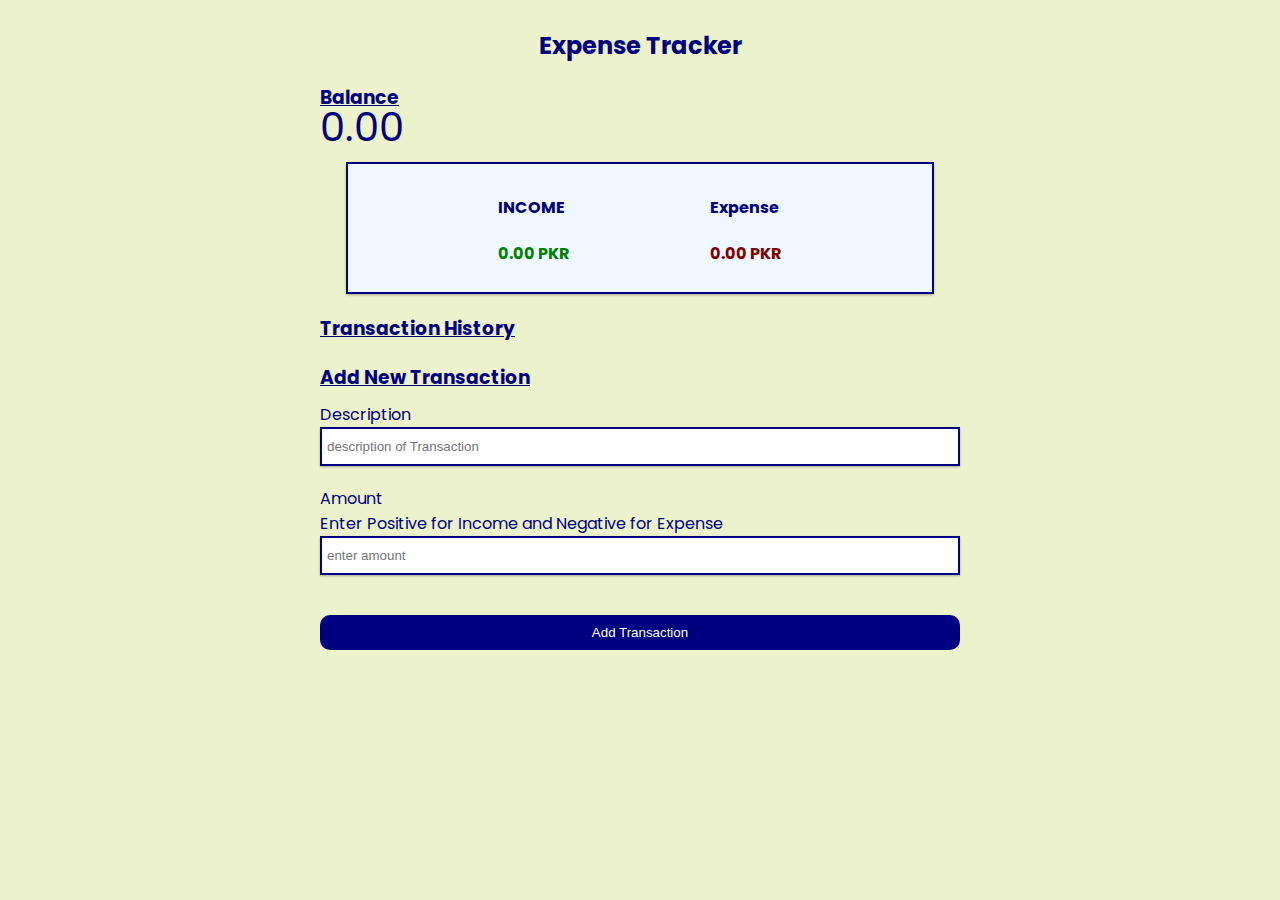
<file: ExpenseTracker/index.html>
<!DOCTYPE html>
<html lang="en">
  <head>
    <meta charset="UTF-8" />
    <meta name="viewport" content="width=device-width, initial-scale=1.0" />
    <link rel="stylesheet" href="./style.css" />
    <title>Expense Tracker</title>
  </head>
  <body>
    <h2>Expense Tracker</h2>
    <div class="container">
      <h3>Balance</h3>
      <p id="balance">0.00</p>
      <div class="expense-tracker-container">
        <div class="income">
          <h4>INCOME</h4>
          <p id="income">0.00 PKR</p>
        </div>
        <div class="expense">
          <h4>Expense</h4>
          <p id="expense">0.00 PKR</p>
        </div>
      </div>
      <div class="transaction-history">
        <h3>Transaction History</h3>
      </div>
      <div class="add-new-transaction">
        <h3>Add New Transaction</h3>
        <form>
          <div class="form-control">
            <label for="description">Description</label>
            <input
              type="text"
              id="description"
              placeholder="description of Transaction"
            />
            <small>message</small>
          </div>
          <div class="form-control">
            <label for="amount">Amount</label>
            <span>Enter Positive for Income and Negative for Expense</span>
            <input type="number" id="amount" placeholder="enter amount" />
            <small>message</small>
          </div>
          <button>Add Transaction</button>
        </form>
      </div>
    </div>
  </body>
  <script src="./script.js"></script>
</html>
</file>
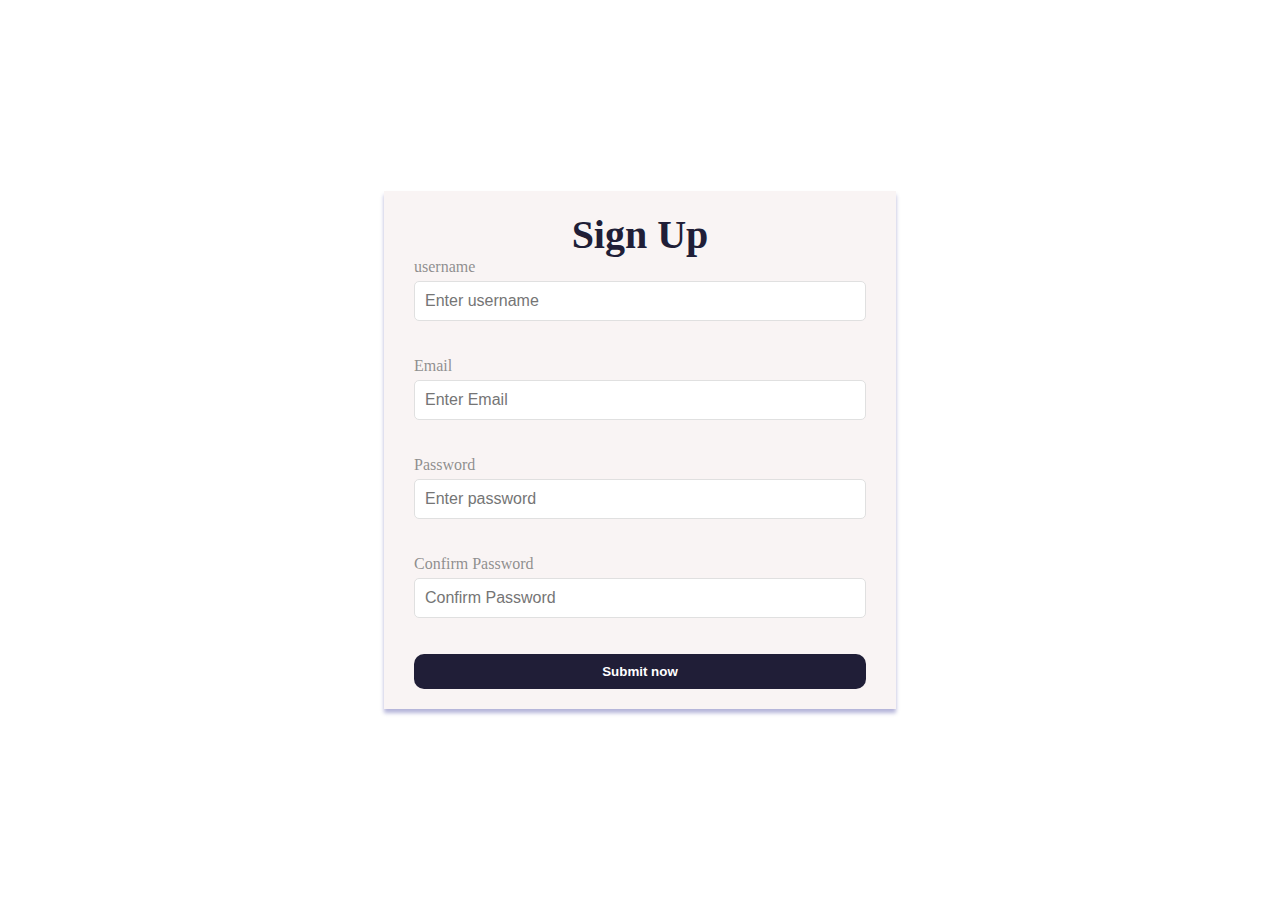
<file: Sign UpForm Validation/index.html>
<!DOCTYPE html>
<html lang="en">
  <head>
    <meta charset="UTF-8" />
    <meta name="viewport" content="width=device-width, initial-scale=1.0" />
    <link rel="stylesheet" href="./index.css" />
    <title>User validation Logic</title>
  </head>
  <body>
    <div class="container">
      <form action="">
        <h2>Sign Up</h2>
        <div class="form-control">
          <label for="name">username</label>
          <input type="text" id="name" placeholder="Enter username" />
          <small>Error</small>
        </div>
        <div class="form-control">
          <label for="email">Email</label>
          <input type="text" id="email" placeholder="Enter Email" />
          <small>Error</small>
        </div>
        <div class="form-control">
          <label for="password1">Password</label>
          <input type="text" id="password1" placeholder="Enter password" />
          <small>Error</small>
        </div>
        <div class="form-control">
          <label for="name">Confirm Password</label>
          <input type="text" id="password2" placeholder="Confirm Password" />
          <small>Error</small>
        </div>
        <button>Submit now</button>
      </form>
    </div>
  </body>
  <script src="./script.js"></script>
</html>
</file>
<file: ExpenseTracker/style.css>
@import url("https://fonts.googleapis.com/css2?family=Poppins:ital,wght@0,100;0,200;0,300;0,400;0,500;0,600;0,700;0,800;0,900;1,100;1,200;1,300;1,400;1,500;1,600;1,700;1,800;1,900&display=swap");
* {
  box-sizing: border-box;
}
:root {
  --box-shadow: 0 1px 3px rgba(0, 0, 0, 0.1), 0 1px 2px rgba(0, 0, 0, 0.2);
  --plus: green;
  --minus: maroon;
}
body {
  background-color: rgba(229, 239, 190, 0.784);
  color: navy;
  display: flex;
  flex-direction: column;
  justify-content: center;
  font-family: "Poppins", sans-serif;
}
.container {
  width: 50vw;
  margin: auto;
}
h2 {
  text-align: center;
}
h3 {
  margin: 0px;
  text-decoration: underline;
}
#income {
  color: var(--plus);
  font-weight: bold;
}
#expense {
  color: var(--minus);
  font-weight: bold;
}
#balance {
  font-size: 40px;
  line-height: 0.75;
  margin-bottom: 10px;
  margin-top: 0px;
}
.expense-tracker-container {
  background-color: aliceblue;
  padding: 10px;
  display: flex;
  justify-content: space-evenly;
  width: 46vw;
  margin-bottom: 20px;
  box-shadow: var(--box-shadow);
  margin: 20px auto;
  border: 2px solid navy;
}
.add-new-transaction {
  display: flex;
  flex-direction: column;
  gap: 10px;
}
.form-control {
  display: flex;
  flex-direction: column;
}
.form-control input {
  border: 2px solid navy;
  padding: 10px 5px;
  box-shadow: var(--box-shadow);
}
button {
  background-color: navy;
  border: none;
  color: white;
  width: 50vw;
  padding: 10px;
  border-radius: 10px;
  margin-top: 20px;
}
.transaction-history {
  display: flex;
  flex-direction: column;
  gap: 10px;
  margin-bottom: 20px;
}
.transaction {
  background-color: white;
  padding: 10px;
  box-shadow: var(--box-shadow);
  border: 2px solid navy;
}
.border-right-income {
  border-right: 8px solid green;
}
.border-right-expense {
  border-right: 8px solid rgb(110, 3, 3);
}
@media screen and (max-width: 870px) {
  .container {
    width: 80vw;
  }
  .expense-tracker-container {
    width: 76vw;
  }
  button {
    width: 80vw;
  }
}
small {
  visibility: hidden;
}
</file>
<file: Sign UpForm Validation/index.css>
* {
  margin: 0px;
  padding: 0px;
  box-sizing: border-box;
}
:root {
  --error: rgb(230, 5, 5);
  --success: rgb(2, 2, 65);
}
body {
  display: flex;
  align-items: center;
  justify-content: center;
  height: 100vh;
}
.container {
  width: 40vw;
  background-color: #f9f4f4;
  box-shadow: 0px 4px 4px 0px rgba(0, 0, 128, 0.297);
}
form {
  display: flex;
  flex-direction: column;
  padding: 20px 30px;
}
h2 {
  text-align: center;
  font-size: 40px;
  font-weight: 700;
  color: #201e37;
}

.form-control {
  display: flex;
  flex-direction: column;
  margin-bottom: 10px;
  padding-bottom: 10px;
}
.form-control label {
  display: block;
  color: rgba(128, 128, 128, 0.877);
  font-size: 16px;
  margin-bottom: 5px;
}
.form-control input {
  background-color: #ffffff;
  color: #333333;
  padding: 10px;
  font-size: 16px;
  border: 1px solid #e0e0e0;
  border-radius: 5px;
}
button {
  padding: 10px;
  background-color: #201e37;
  border: none;
  border-radius: 10px;
  color: #ffffff;
  font-weight: bold;
}
.form-control small {
  color: white;
  color: var(--error);
  visibility: hidden;
}
.form-control .error {
  color: var(--error);
  border-color: var(--error);
  visibility: visible;
}
.form-control .success {
  border-color: var(--success);
}
</file>
